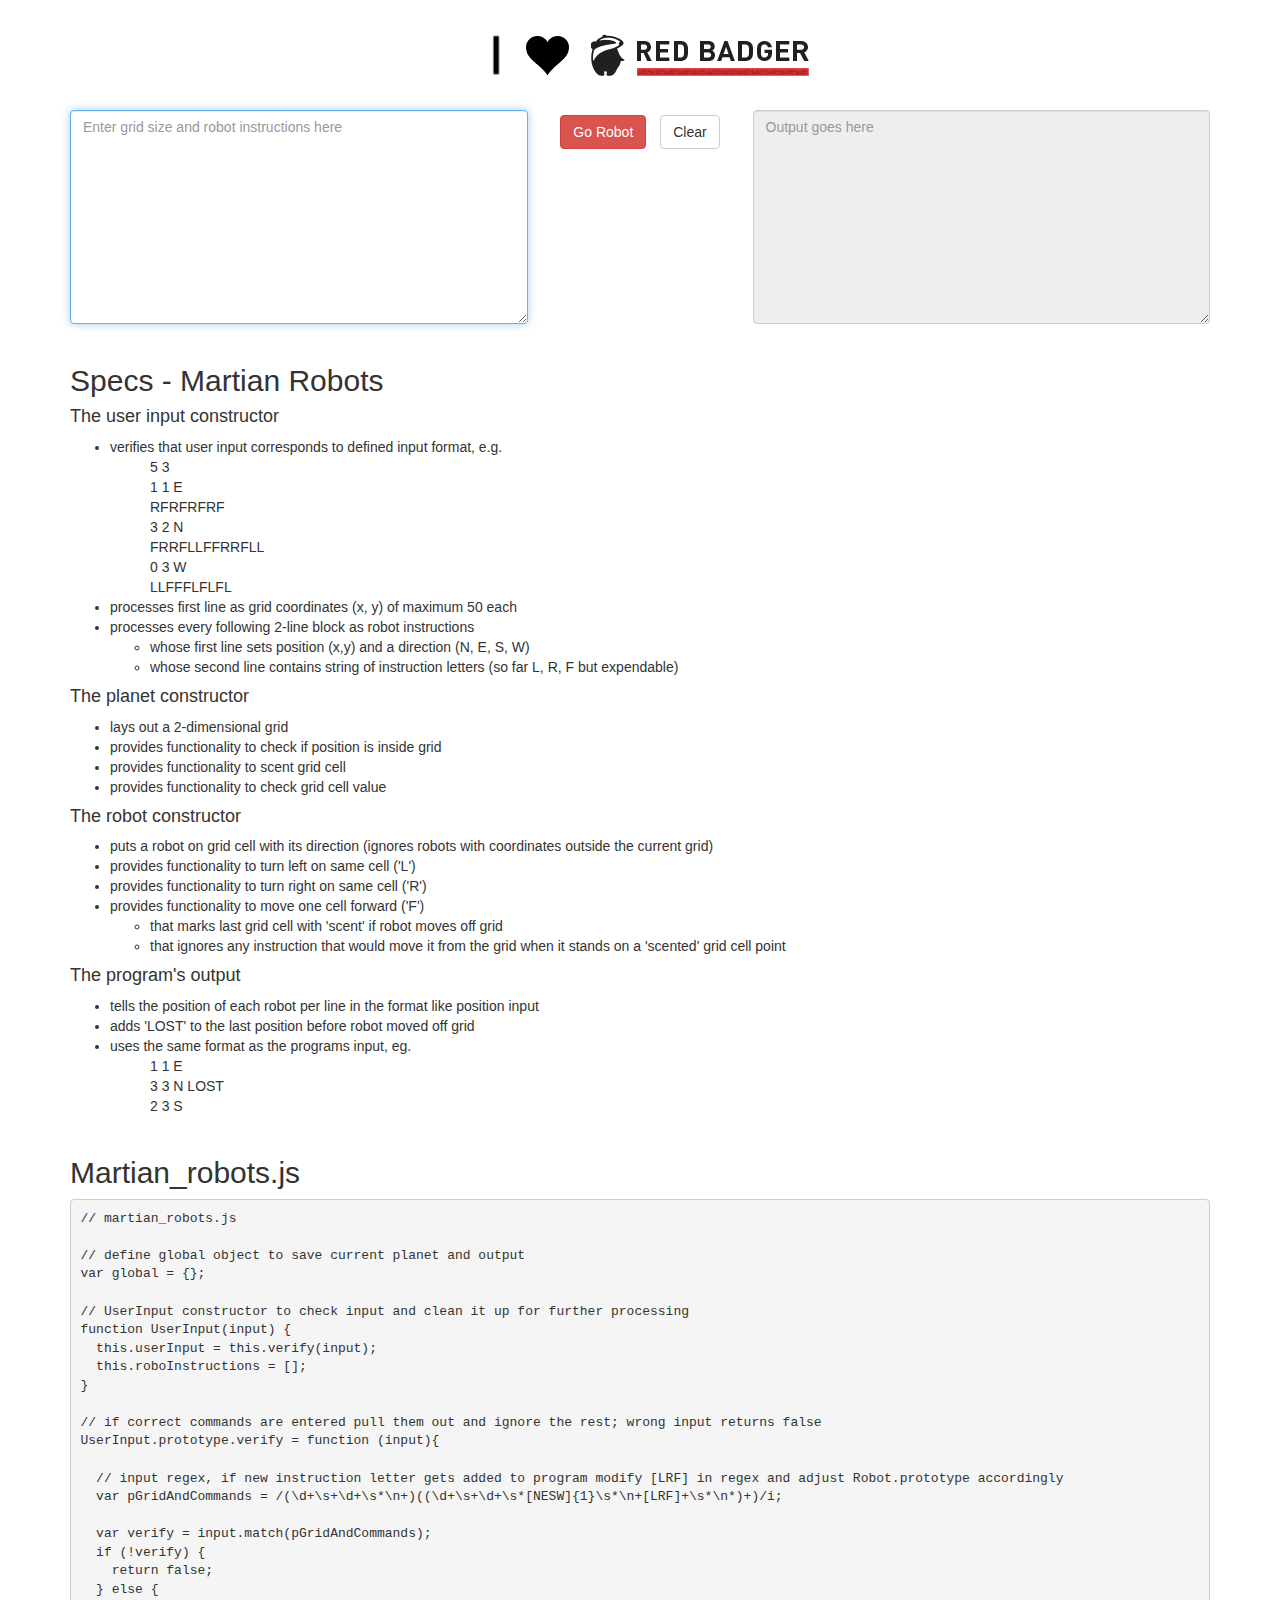
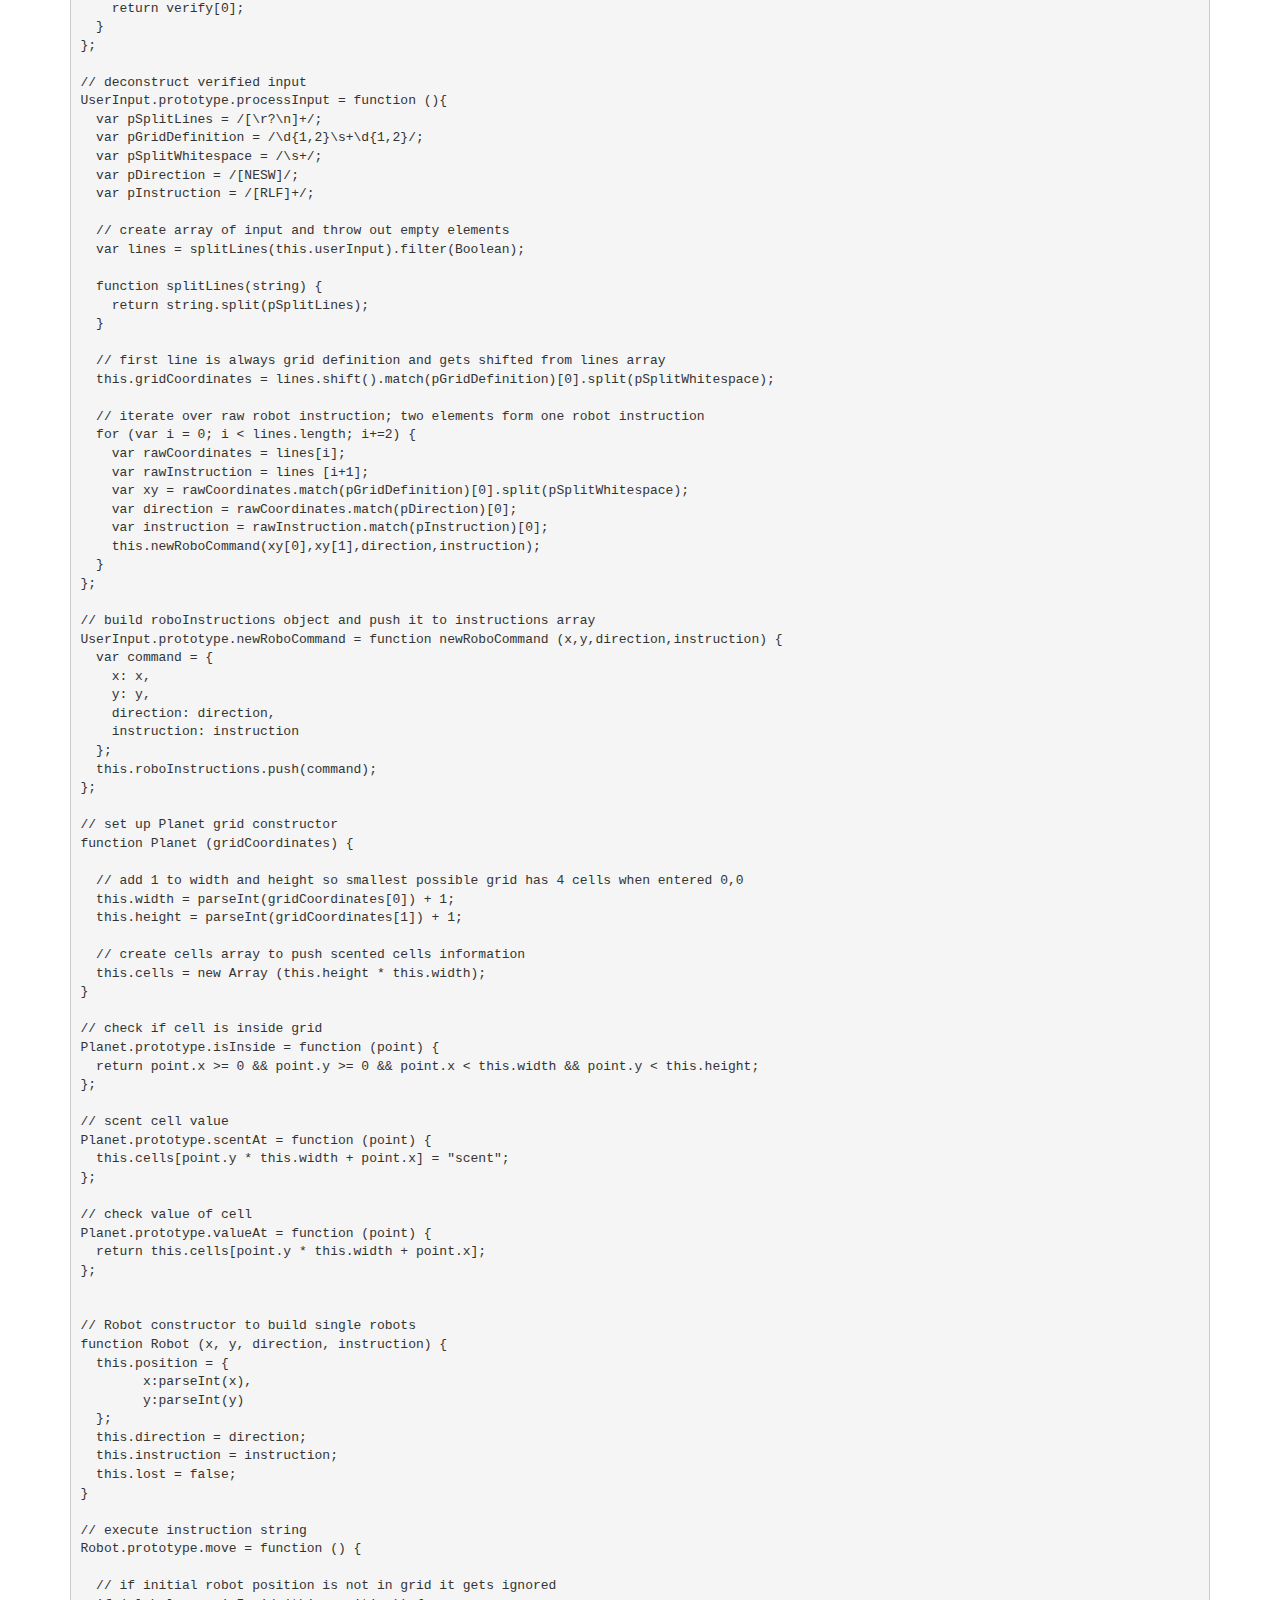
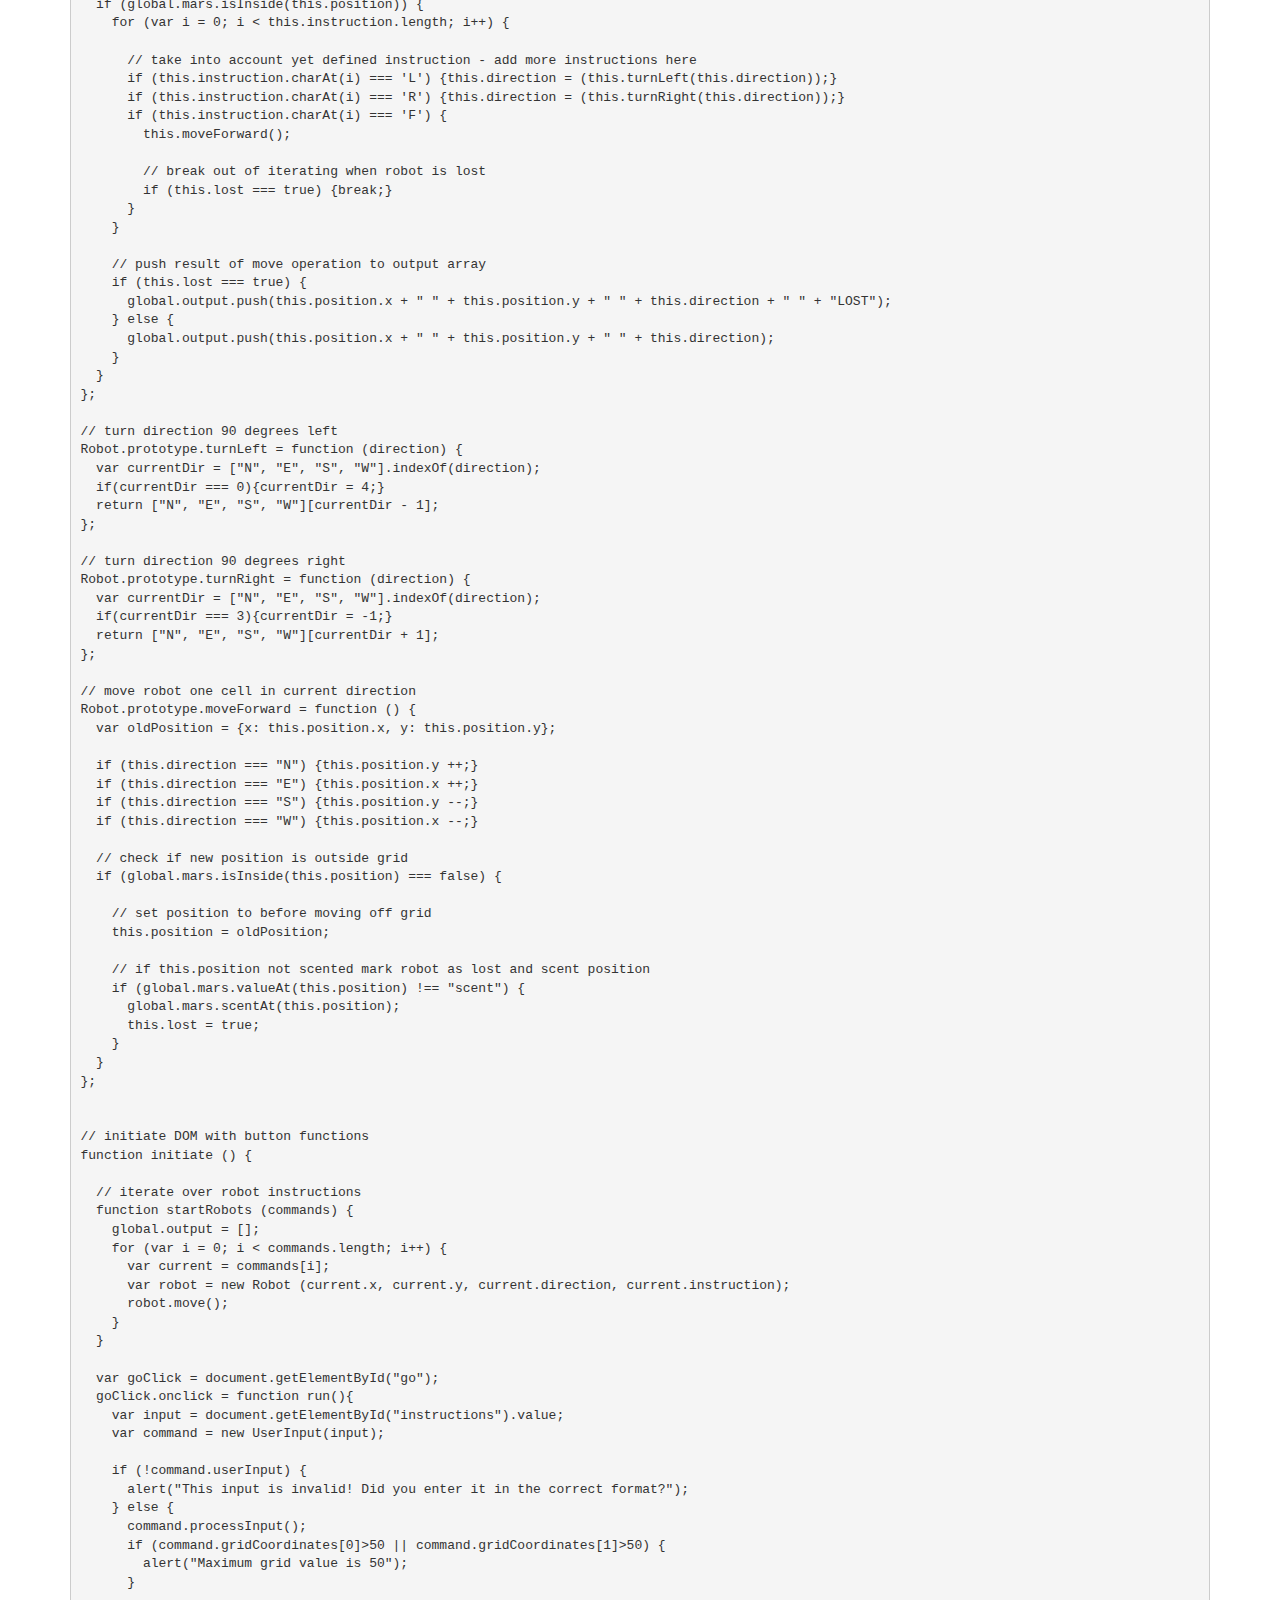
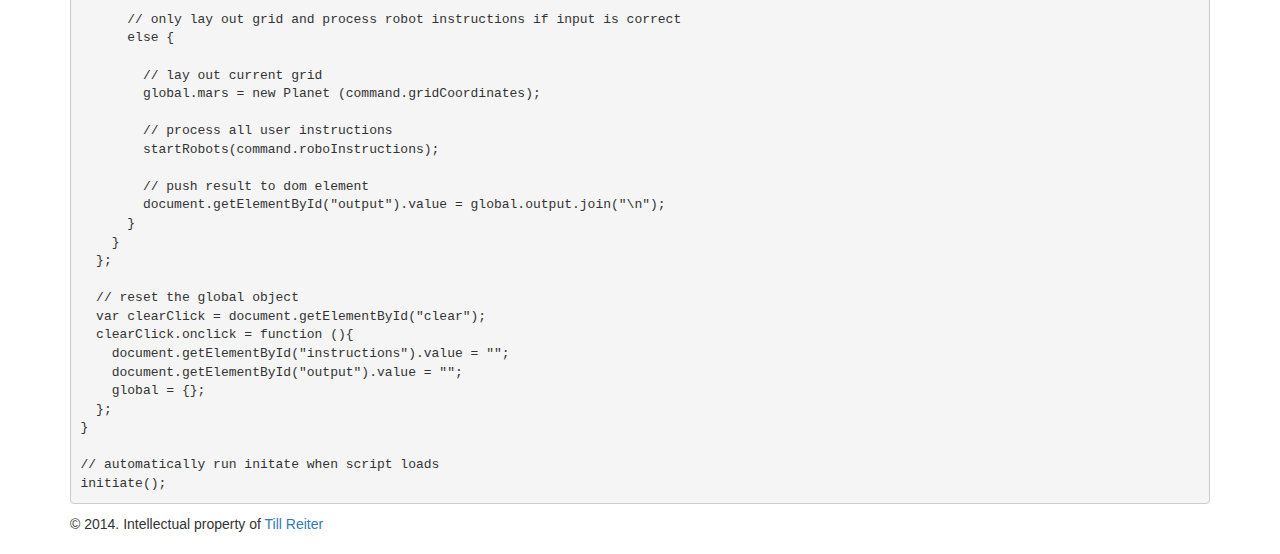
<file: index.html>
<!doctype html>

<html lang="en">
<head>
  <meta charset="utf-8">
  <title>Martian Robots</title>
  <link href="http://netdna.bootstrapcdn.com/bootstrap/3.0.0/css/bootstrap.min.css" rel="stylesheet">
  <link rel="stylesheet" href="martian_robots.css">
</head>

<body>
  <div class="container">

    <div class="row" id="content">

      <div id="statement" class="col-md-12">
        <img src="./letter_i.png" class="png" id="till">
        <img src="./black_heart.png" class="png" id="love">
        <img src="./redbadger_logo.png" class="png" id="redBadger">
      </div>


        <div class="col-md-5">
            <textarea id="instructions" type="text" autofocus="autofocus" rows="10" class="form-control" placeholder="Enter grid size and robot instructions here"></textarea>
        </div>

        <div class="col-md-2" id='control'>
          <div class="row">
            <button id="go" type="submit" class='btn btn-danger'>Go Robot</button>
            <button id="clear" class='btn btn-default btn-large'>Clear</button>
          </div>
        </div>

        <div class="col-md-5">
          <textarea type="text" id="output" readonly="readonly" rows="10" class="form-control" placeholder="Output goes here"></textarea>
        </div>
    </div>

    <div>
    <h2>Specs - Martian Robots</h2>

      <h4>The user input constructor</h4>
      <ul>
        <li>verifies that user input corresponds to defined input format, e.g.</li>
        <ul class="example">
          <li>5 3</li>
          <li>1 1 E</li>
          <li>RFRFRFRF</li>
          <li>3 2 N</li>
          <li>FRRFLLFFRRFLL</li>
          <li>0 3 W</li>
          <li>LLFFFLFLFL</li>
        </ul>

        <li>processes first line as grid coordinates (x, y) of maximum 50 each</li>

        <li>processes every following 2-line block as robot instructions</li>
        <ul>
          <li>whose first line sets position (x,y) and a direction (N, E, S, W)</li>
          <li>whose second line contains string of instruction letters (so far L, R, F but expendable)</li>
        </ul>
      </ul>

      <h4>The planet constructor</h4>
      <ul>
        <li>lays out a 2-dimensional grid</li>
        <li>provides functionality to check if position is inside grid</li>
        <li>provides functionality to scent grid cell</li>
        <li>provides functionality to check grid cell value</li>
      </ul>

      <h4>The robot constructor</h4>
      <ul>
        <li>puts a robot on grid cell with its direction (ignores robots with coordinates outside the current grid)</li>

        <li>provides functionality to turn left on same cell ('L')</li>
        <li>provides functionality to turn right on same cell ('R')</li>

        <li>provides functionality to move one cell forward ('F')</li>
        <ul>
          <li>that marks last grid cell with 'scent' if robot moves off grid</li>
          <li>that ignores any instruction that would move it from the grid when it stands on a 'scented' grid cell point</li>
        </ul>
      </ul>

      <h4>The program's output</h4>
      <ul>
        <li>tells the position of each robot per line in the format like position input</li>
        <li>adds 'LOST' to the last position before robot moved off grid</li>
        <li>uses the same format as the programs input, eg.</li>
        <ul class="example">
          <li>1 1 E</li>
          <li>3 3 N LOST</li>
          <li>2 3 S</li>
        </ul>
      </ul>
    </div>

  <div>

    <h2>Martian_robots.js</h2>
<pre class="prettyprint linenums">
// martian_robots.js

// define global object to save current planet and output
var global = {};

// UserInput constructor to check input and clean it up for further processing
function UserInput(input) {
  this.userInput = this.verify(input);
  this.roboInstructions = [];
}

// if correct commands are entered pull them out and ignore the rest; wrong input returns false
UserInput.prototype.verify = function (input){

  // input regex, if new instruction letter gets added to program modify [LRF] in regex and adjust Robot.prototype accordingly
  var pGridAndCommands = /(\d+\s+\d+\s*\n+)((\d+\s+\d+\s*[NESW]{1}\s*\n+[LRF]+\s*\n*)+)/i;

  var verify = input.match(pGridAndCommands);
  if (!verify) {
    return false;
  } else {
    return verify[0];
  }
};

// deconstruct verified input
UserInput.prototype.processInput = function (){
  var pSplitLines = /[\r?\n]+/;
  var pGridDefinition = /\d{1,2}\s+\d{1,2}/;
  var pSplitWhitespace = /\s+/;
  var pDirection = /[NESW]/;
  var pInstruction = /[RLF]+/;

  // create array of input and throw out empty elements
  var lines = splitLines(this.userInput).filter(Boolean);

  function splitLines(string) {
    return string.split(pSplitLines);
  }

  // first line is always grid definition and gets shifted from lines array
  this.gridCoordinates = lines.shift().match(pGridDefinition)[0].split(pSplitWhitespace);

  // iterate over raw robot instruction; two elements form one robot instruction
  for (var i = 0; i < lines.length; i+=2) {
    var rawCoordinates = lines[i];
    var rawInstruction = lines [i+1];
    var xy = rawCoordinates.match(pGridDefinition)[0].split(pSplitWhitespace);
    var direction = rawCoordinates.match(pDirection)[0];
    var instruction = rawInstruction.match(pInstruction)[0];
    this.newRoboCommand(xy[0],xy[1],direction,instruction);
  }
};

// build roboInstructions object and push it to instructions array
UserInput.prototype.newRoboCommand = function newRoboCommand (x,y,direction,instruction) {
  var command = {
    x: x,
    y: y,
    direction: direction,
    instruction: instruction
  };
  this.roboInstructions.push(command);
};

// set up Planet grid constructor
function Planet (gridCoordinates) {

  // add 1 to width and height so smallest possible grid has 4 cells when entered 0,0
  this.width = parseInt(gridCoordinates[0]) + 1;
  this.height = parseInt(gridCoordinates[1]) + 1;

  // create cells array to push scented cells information
  this.cells = new Array (this.height * this.width);
}

// check if cell is inside grid
Planet.prototype.isInside = function (point) {
  return point.x >= 0 && point.y >= 0 && point.x < this.width && point.y < this.height;
};

// scent cell value
Planet.prototype.scentAt = function (point) {
  this.cells[point.y * this.width + point.x] = "scent";
};

// check value of cell
Planet.prototype.valueAt = function (point) {
  return this.cells[point.y * this.width + point.x];
};


// Robot constructor to build single robots
function Robot (x, y, direction, instruction) {
  this.position = {
        x:parseInt(x),
        y:parseInt(y)
  };
  this.direction = direction;
  this.instruction = instruction;
  this.lost = false;
}

// execute instruction string
Robot.prototype.move = function () {

  // if initial robot position is not in grid it gets ignored
  if (global.mars.isInside(this.position)) {
    for (var i = 0; i < this.instruction.length; i++) {

      // take into account yet defined instruction - add more instructions here
      if (this.instruction.charAt(i) === 'L') {this.direction = (this.turnLeft(this.direction));}
      if (this.instruction.charAt(i) === 'R') {this.direction = (this.turnRight(this.direction));}
      if (this.instruction.charAt(i) === 'F') {
        this.moveForward();

        // break out of iterating when robot is lost
        if (this.lost === true) {break;}
      }
    }

    // push result of move operation to output array
    if (this.lost === true) {
      global.output.push(this.position.x + " " + this.position.y + " " + this.direction + " " + "LOST");
    } else {
      global.output.push(this.position.x + " " + this.position.y + " " + this.direction);
    }
  }
};

// turn direction 90 degrees left
Robot.prototype.turnLeft = function (direction) {
  var currentDir = ["N", "E", "S", "W"].indexOf(direction);
  if(currentDir === 0){currentDir = 4;}
  return ["N", "E", "S", "W"][currentDir - 1];
};

// turn direction 90 degrees right
Robot.prototype.turnRight = function (direction) {
  var currentDir = ["N", "E", "S", "W"].indexOf(direction);
  if(currentDir === 3){currentDir = -1;}
  return ["N", "E", "S", "W"][currentDir + 1];
};

// move robot one cell in current direction
Robot.prototype.moveForward = function () {
  var oldPosition = {x: this.position.x, y: this.position.y};

  if (this.direction === "N") {this.position.y ++;}
  if (this.direction === "E") {this.position.x ++;}
  if (this.direction === "S") {this.position.y --;}
  if (this.direction === "W") {this.position.x --;}

  // check if new position is outside grid
  if (global.mars.isInside(this.position) === false) {

    // set position to before moving off grid
    this.position = oldPosition;

    // if this.position not scented mark robot as lost and scent position
    if (global.mars.valueAt(this.position) !== "scent") {
      global.mars.scentAt(this.position);
      this.lost = true;
    }
  }
};


// initiate DOM with button functions
function initiate () {

  // iterate over robot instructions
  function startRobots (commands) {
    global.output = [];
    for (var i = 0; i < commands.length; i++) {
      var current = commands[i];
      var robot = new Robot (current.x, current.y, current.direction, current.instruction);
      robot.move();
    }
  }

  var goClick = document.getElementById("go");
  goClick.onclick = function run(){
    var input = document.getElementById("instructions").value;
    var command = new UserInput(input);

    if (!command.userInput) {
      alert("This input is invalid! Did you enter it in the correct format?");
    } else {
      command.processInput();
      if (command.gridCoordinates[0]>50 || command.gridCoordinates[1]>50) {
        alert("Maximum grid value is 50");
      }

      // only lay out grid and process robot instructions if input is correct
      else {

        // lay out current grid
        global.mars = new Planet (command.gridCoordinates);

        // process all user instructions
        startRobots(command.roboInstructions);

        // push result to dom element
        document.getElementById("output").value = global.output.join("\n");
      }
    }
  };

  // reset the global object
  var clearClick = document.getElementById("clear");
  clearClick.onclick = function (){
    document.getElementById("instructions").value = "";
    document.getElementById("output").value = "";
    global = {};
  };
}

// automatically run initate when script loads
initiate();
</pre>
  </div>
  </div>

  <div id="footer">
    <div class="container">
      <p>&copy; 2014. Intellectual property of <a href="mailto:till.reiter@gmail.com?Subject=Till,%20you%20are%20awesome!" target="_top">Till Reiter</a></p>
    </div>
  </div>

  <script src="martian_robots.js"></script>
  <script src="https://google-code-prettify.googlecode.com/svn/loader/run_prettify.js?autoload=true&skin=desert"></script>

</body>
</html>
</file>
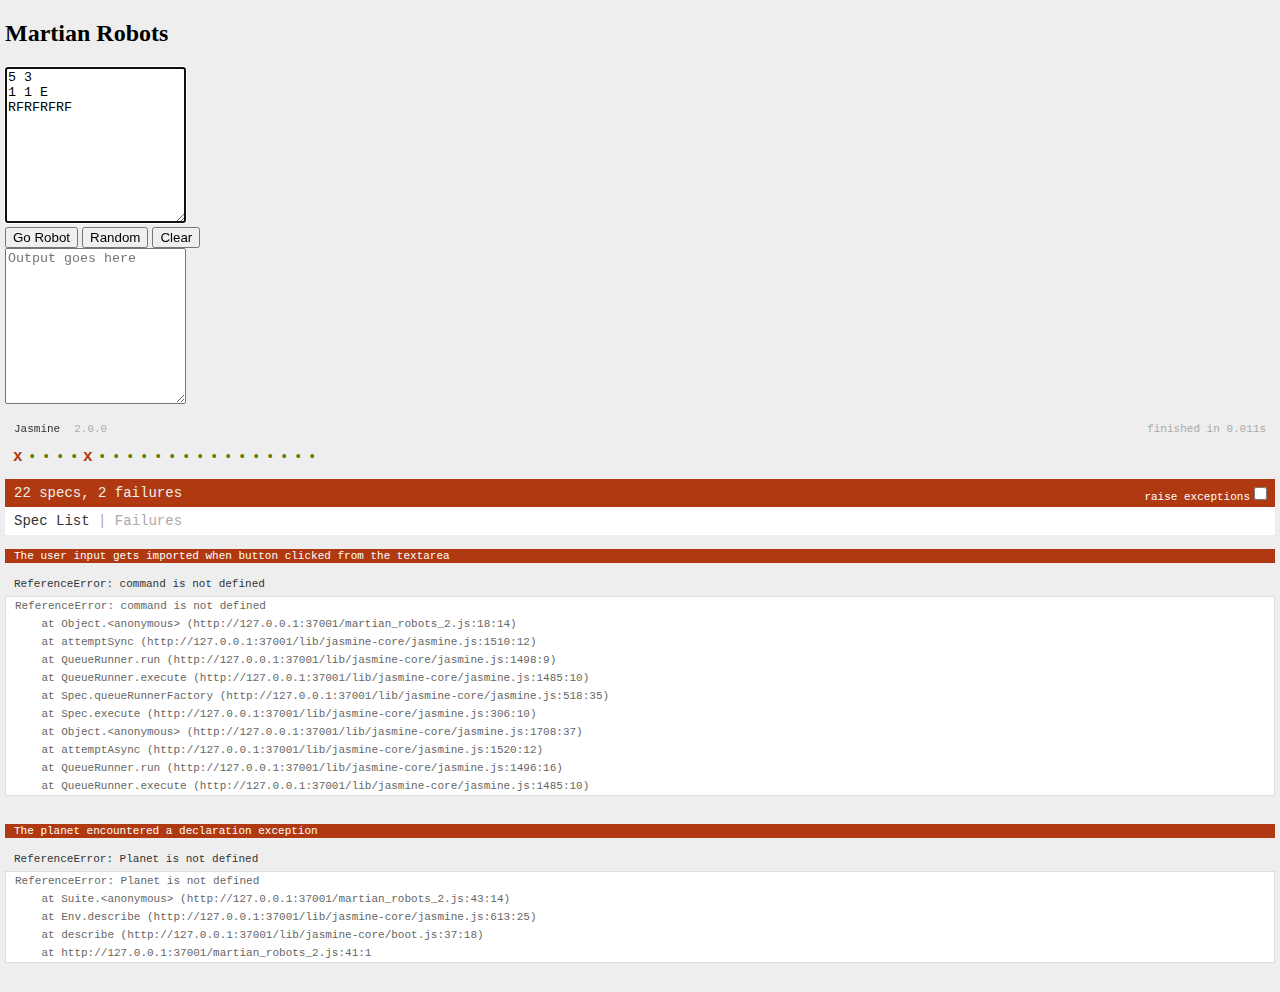
<file: index2.html>
<!DOCTYPE HTML>
<html>
  <head>
    <meta http-equiv="Content-Type" content="text/html; charset=UTF-8">
    <title>Jasmine v2.0 DOM Tests Spec Runner</title>

    <link rel="shortcut icon" type="image/png" href="images/jasmine_favicon.png">
    <link rel="stylesheet" type="text/css" href="lib/jasmine-core/jasmine.css">

    <script type="text/javascript" src="lib/jasmine-core/jasmine.js"></script>
    <script type="text/javascript" src="lib/jasmine-core/jasmine-html.js"></script>
    <script type="text/javascript" src="lib/jasmine-core/boot.js"></script>
    <script type="text/javascript" src="lib/jasmine-core/jquery-1.11.1.js"></script>
    <script type="text/javascript" src="lib/jasmine-core/jasmine-jquery.js"></script>
    <script type="text/javascript" src="./martian_robots_2.js"></script>
    <script type="text/javascript" src="./martian_robots.js"></script>


</head>
<body>
  <h2>Martian Robots</h2>
  <table id='board'></table>

  <div class="col-md-5">
      <textarea type="textarea" id="instructions" type="text" autofocus="autofocus" rows="10" class="form-control" placeholder="Enter grid and robot instructions here"></textarea>
  </div>

  <div class="col-md-2" id='control'>
    <div class="row">
      <button id="go" type="submit" class='btn btn-success'>Go Robot</button>
      <button id="random" class='btn btn-warning'>Random</button>
      <button id="clear" class='btn btn-info'>Clear</button>
    </div>
  </div>

  <div class="col-md-5">
    <textarea type="textarea" id="output" readonly="readonly" rows="10" class="form-control" placeholder="Output goes here"></textarea>
  </div>

  <div id='control_panel'>
<!--     <button class='btn btn-primary'>Auto-Play</button>
    <button class='btn btn-danger'>Pause</button> -->
  </div>
</body>
</html>
</file>
<file: martian_robots.css>
body {
  padding: 10px;
}
h2 {
  margin-top: 40px;
}

.btn {
  margin: 5px
}

#statement {
  max-height: 80px;
  margin-top: 20px;
  margin-bottom: 30px;
  text-align: center;
}

.png {
  max-height: 50px;
}

#love {
  margin-left: 2px;
  margin-right: 19px;
  height: 39px;
}

#control {
  text-align: center;
}

.example {
  list-style: none;
}

.prettyprint ol.linenums > li { list-style-type: decimal; }
</file>
<file: lib/jasmine-core/jasmine.css>
body { background-color: #eeeeee; padding: 0; margin: 5px; overflow-y: scroll; }

.html-reporter { font-size: 11px; font-family: Monaco, "Lucida Console", monospace; line-height: 14px; color: #333333; }
.html-reporter a { text-decoration: none; }
.html-reporter a:hover { text-decoration: underline; }
.html-reporter p, .html-reporter h1, .html-reporter h2, .html-reporter h3, .html-reporter h4, .html-reporter h5, .html-reporter h6 { margin: 0; line-height: 14px; }
.html-reporter .banner, .html-reporter .symbol-summary, .html-reporter .summary, .html-reporter .result-message, .html-reporter .spec .description, .html-reporter .spec-detail .description, .html-reporter .alert .bar, .html-reporter .stack-trace { padding-left: 9px; padding-right: 9px; }
.html-reporter .banner .version { margin-left: 14px; }
.html-reporter #jasmine_content { position: fixed; right: 100%; }
.html-reporter .version { color: #aaaaaa; }
.html-reporter .banner { margin-top: 14px; }
.html-reporter .duration { color: #aaaaaa; float: right; }
.html-reporter .symbol-summary { overflow: hidden; *zoom: 1; margin: 14px 0; }
.html-reporter .symbol-summary li { display: inline-block; height: 8px; width: 14px; font-size: 16px; }
.html-reporter .symbol-summary li.passed { font-size: 14px; }
.html-reporter .symbol-summary li.passed:before { color: #5e7d00; content: "\02022"; }
.html-reporter .symbol-summary li.failed { line-height: 9px; }
.html-reporter .symbol-summary li.failed:before { color: #b03911; content: "x"; font-weight: bold; margin-left: -1px; }
.html-reporter .symbol-summary li.disabled { font-size: 14px; }
.html-reporter .symbol-summary li.disabled:before { color: #bababa; content: "\02022"; }
.html-reporter .symbol-summary li.pending { line-height: 17px; }
.html-reporter .symbol-summary li.pending:before { color: #ba9d37; content: "*"; }
.html-reporter .exceptions { color: #fff; float: right; margin-top: 5px; margin-right: 5px; }
.html-reporter .bar { line-height: 28px; font-size: 14px; display: block; color: #eee; }
.html-reporter .bar.failed { background-color: #b03911; }
.html-reporter .bar.passed { background-color: #a6b779; }
.html-reporter .bar.skipped { background-color: #bababa; }
.html-reporter .bar.menu { background-color: #fff; color: #aaaaaa; }
.html-reporter .bar.menu a { color: #333333; }
.html-reporter .bar a { color: white; }
.html-reporter.spec-list .bar.menu.failure-list, .html-reporter.spec-list .results .failures { display: none; }
.html-reporter.failure-list .bar.menu.spec-list, .html-reporter.failure-list .summary { display: none; }
.html-reporter .running-alert { background-color: #666666; }
.html-reporter .results { margin-top: 14px; }
.html-reporter.showDetails .summaryMenuItem { font-weight: normal; text-decoration: inherit; }
.html-reporter.showDetails .summaryMenuItem:hover { text-decoration: underline; }
.html-reporter.showDetails .detailsMenuItem { font-weight: bold; text-decoration: underline; }
.html-reporter.showDetails .summary { display: none; }
.html-reporter.showDetails #details { display: block; }
.html-reporter .summaryMenuItem { font-weight: bold; text-decoration: underline; }
.html-reporter .summary { margin-top: 14px; }
.html-reporter .summary ul { list-style-type: none; margin-left: 14px; padding-top: 0; padding-left: 0; }
.html-reporter .summary ul.suite { margin-top: 7px; margin-bottom: 7px; }
.html-reporter .summary li.passed a { color: #5e7d00; }
.html-reporter .summary li.failed a { color: #b03911; }
.html-reporter .summary li.pending a { color: #ba9d37; }
.html-reporter .description + .suite { margin-top: 0; }
.html-reporter .suite { margin-top: 14px; }
.html-reporter .suite a { color: #333333; }
.html-reporter .failures .spec-detail { margin-bottom: 28px; }
.html-reporter .failures .spec-detail .description { background-color: #b03911; }
.html-reporter .failures .spec-detail .description a { color: white; }
.html-reporter .result-message { padding-top: 14px; color: #333333; white-space: pre; }
.html-reporter .result-message span.result { display: block; }
.html-reporter .stack-trace { margin: 5px 0 0 0; max-height: 224px; overflow: auto; line-height: 18px; color: #666666; border: 1px solid #ddd; background: white; white-space: pre; }
</file>
